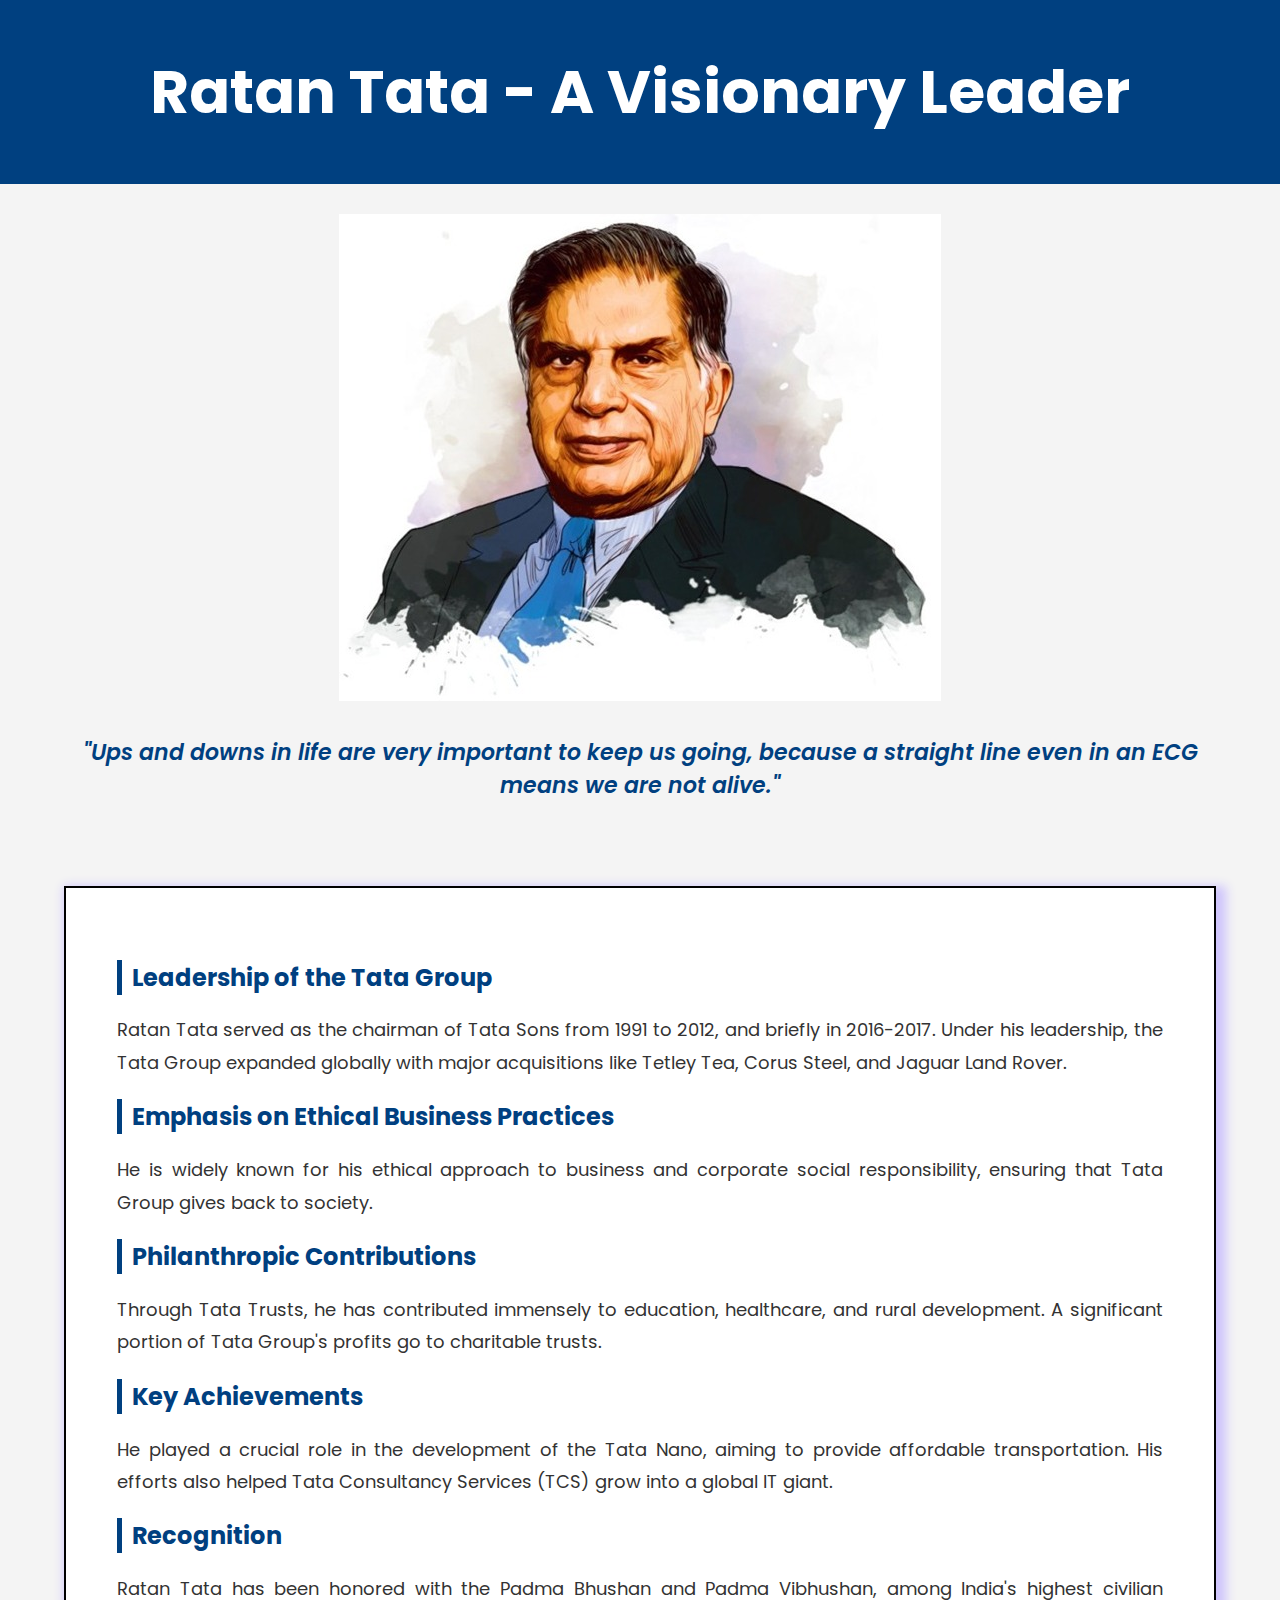
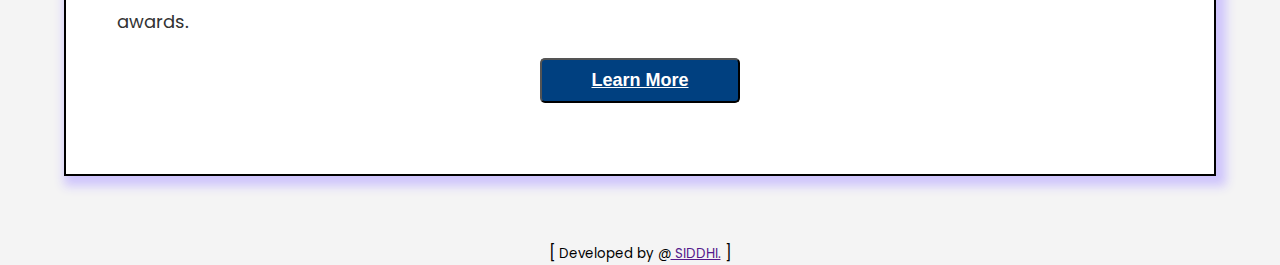
<file: TASK1/main.html>
<!DOCTYPE html>
<html lang="en">
  <head>
    <meta charset="UTF-8" />
    <meta name="viewport" content="width=device-width, initial-scale=1.0" />
    <title>Tribute page</title>
    <style>
      @import url("https://fonts.googleapis.com/css2?family=Poppins:wght@300;400;600&display=swap");
      body {
        font-family: "Poppins", sans-serif;
        margin: 0;
        padding: 0;
        background-color: #f4f4f4;
        text-align: center;
      }
      .box {
        border: 2px solid black;
        margin: 5%;
        padding: 4%;
        background-color: white;
        box-shadow: 5px 5px 10px 5px rgb(206, 196, 252);
        border-radius: 10;
      }
      h2 {
        color: #004080;
        font-weight: 700;
        text-align: left;
        margin-top: 20px;
        border-left: 5px solid #004080;
        padding-left: 10px;
      }
      p {
        font-size: 18px;
        line-height: 1.8;
        color: #333;
        text-align: justify;
      }
      img {
        display: block;
        margin: 0 auto;
      }
      figcaption {
        font-style: italic;
        font-size: 22px;
        text-align: center;
        margin: 15px 0;
        padding: 20px;
        color: #004080;
        border-radius: 10px;
        font-weight: 600;
      }
      .btn {
        display: block;
        width: 200px;
        margin: 20px auto;
        padding: 10px;
        background-color: #004080;
        color: white;
        text-align: center;
        font-size: 18px;
        font-weight: 600;
        border-radius: 5px;
        text-decoration: none;
        transition: 0.3s;
      }
      .btn:hover {
        background-color: #002d5a;
      }
      .headd {
        background-color: #004080;
        color: white;
        padding: 7px;
        text-align: center;
        font-size: 30px;
        margin-bottom: 30px;
      }
      .aa {
        color: white;
      }
    </style>
  </head>
  <body>
    <div class="headd">
      <h1>Ratan Tata - A Visionary Leader</h1>
    </div>
    <figure>
      <div class="image">
        <img src="A.jpg" alt="ratan-tata" />
        <figcaption>
          "Ups and downs in life are very important to keep us going, because a
          straight line even in an ECG means we are not alive."
        </figcaption>
      </div>
    </figure>
    <div class="box">
      <div class="content">
        <h2>Leadership of the Tata Group</h2>
        <p>
          Ratan Tata served as the chairman of Tata Sons from 1991 to 2012, and
          briefly in 2016-2017. Under his leadership, the Tata Group expanded
          globally with major acquisitions like Tetley Tea, Corus Steel, and
          Jaguar Land Rover.
        </p>
      </div>
      <div>
        <h2>Emphasis on Ethical Business Practices</h2>
        <p>
          He is widely known for his ethical approach to business and corporate
          social responsibility, ensuring that Tata Group gives back to society.
        </p>
      </div>
      <div>
        <h2>Philanthropic Contributions</h2>
        <p>
          Through Tata Trusts, he has contributed immensely to education,
          healthcare, and rural development. A significant portion of Tata
          Group's profits go to charitable trusts.
        </p>
      </div>
      <div>
        <h2>Key Achievements</h2>
        <p>
          He played a crucial role in the development of the Tata Nano, aiming
          to provide affordable transportation. His efforts also helped Tata
          Consultancy Services (TCS) grow into a global IT giant.
        </p>
      </div>
      <div>
        <h2>Recognition</h2>
        <p>
          Ratan Tata has been honored with the Padma Bhushan and Padma
          Vibhushan, among India's highest civilian awards.
        </p>
      </div>

      <button class="btn">
        <a class="aa" href="https://en.wikipedia.org/wiki/Ratan_Tata"
          >Learn More</a
        >
      </button>
    </div>
    <div>
      [ <small>Developed by @<a href=""> SIDDHI.</a> </small>]
    </div>
  </body>
</html>
</file>
